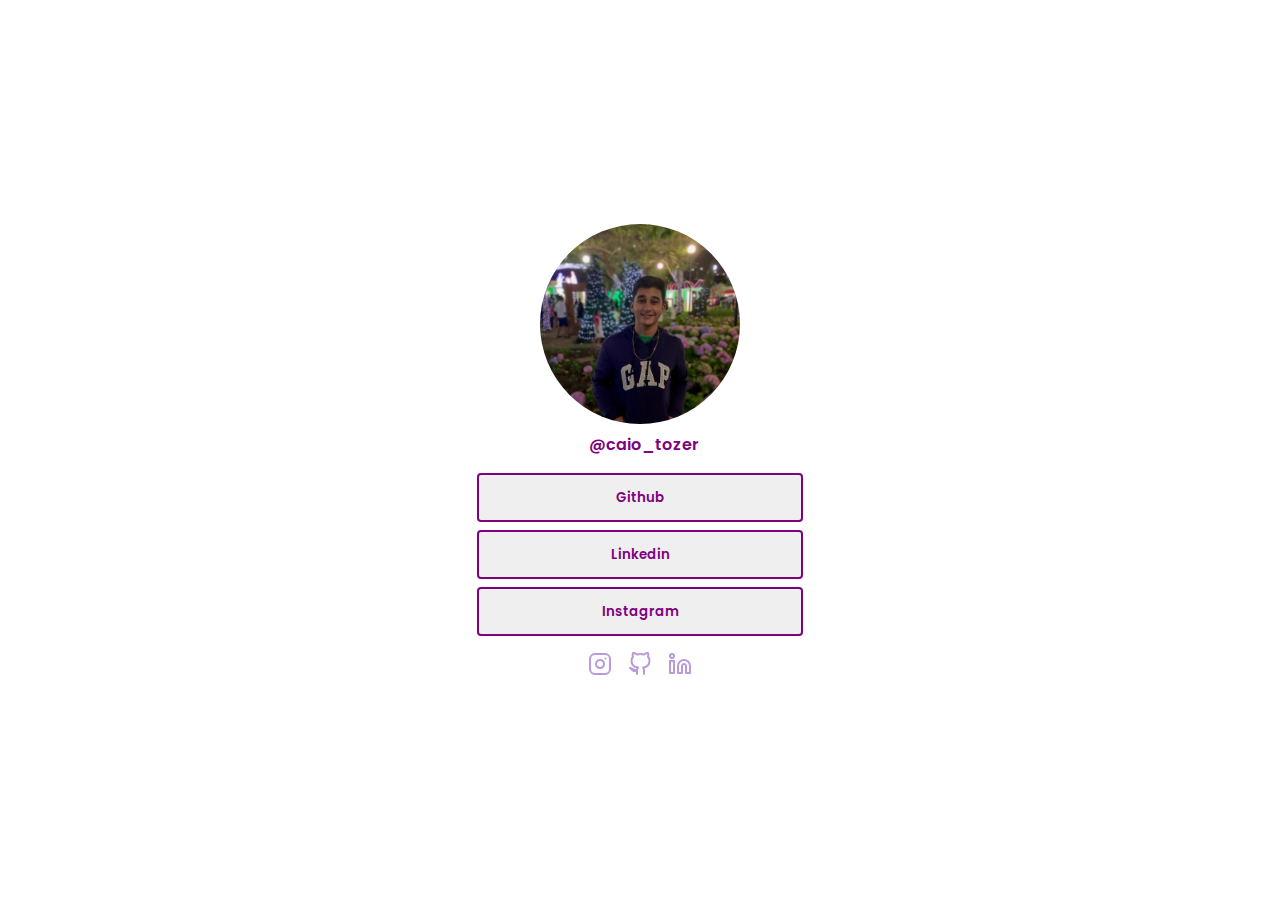
<file: index.html>
<!DOCTYPE html>
<html lang="en">
<head>
    <meta charset="UTF-8">
    <meta http-equiv="X-UA-Compatible" content="IE=edge">
    <meta name="viewport" content="width=device-width, initial-scale=1.0">
    <title>Redes sociais</title>
    <link rel="stylesheet" href="style.css">
    <link rel="icon" href="instagram.svg" />
</head>
<body>
<div>
    <header class="imageWrapper">
        <img src="./caiotozer.jpg" alt="Caio Tozer" id="img-1">
    </header>
    <span id="insta">@caio_tozer</span>
    <main class="links">
        <a href="https://github.com/CaioTozer" target="_blank"><button class="link">Github</button></a>
        <a href="https://br.linkedin.com/" target="_blank"><button class="link">Linkedin</button></a> 
        <a href="https://www.instagram.com/caio_tozer/" target="_blank"><button class="link">Instagram</button></a> 
    </main>
    <footer id="rede-sociais">
        <img src="./instagram.svg" alt="Instagram">
        <img src="./github.svg" alt="Github">
        <img src="./linkedin.svg" alt="Linkedin">
    </footer>

</div>
   
</body>
</html>
</file>
<file: style.css>
@import url('https://fonts.googleapis.com/css2?family=Poppins:wght@200&display=swap');
* {
    margin: 0;
    padding: 0;
    box-sizing: border-box;
}

body {
    display: flex;
    justify-content: center;
    align-items: center;
    height: 100vh;    
}


div {
    margin: 0 auto;
}

.imageWrapper {
    display: flex;
    justify-content: center;
    align-items: center;
    margin-bottom: 8px;
}

#img-1 {
    width: 200px;
    height: 200px;
    box-sizing: border-box;
    border-radius: 200px;
}

.links {
    display: flex;
    flex-direction: column;
    gap: 0.5rem;
    margin: 16px 0;
}

 .link {
    width: 326px;
    height: 49px;
    border-radius: 4px;
    border: 2px solid purple;
    font-family: 'Poppins', sans-serif;
    font-weight: 600;
    color: purple;

    cursor: pointer;

    transition: all .3s;
}

.link:hover {
    background-color: purple;
    color: white;
}

#insta{
    display: block;
    width: 100%;
    font-family: 'Poppins', sans-serif;
    font-weight: 600;
    color: purple;
    margin: 0.25rem;
    text-align: center;
}
 
#rede-sociais {
    width: 100%;
    display: flex;
    justify-content: center;
    gap: 1rem;
}
</file>
